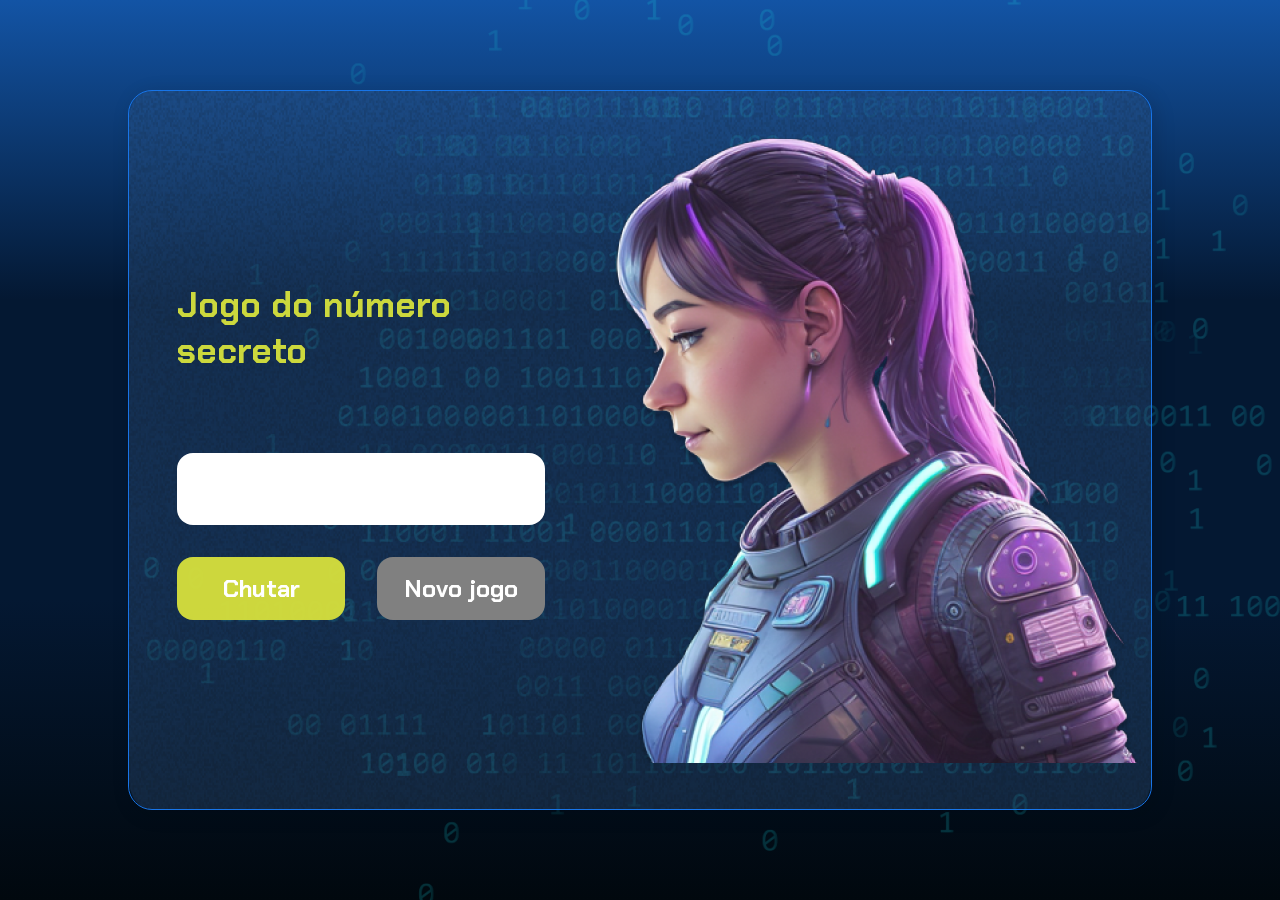
<file: jogo-numero-secreto/index.html>
<!DOCTYPE html>
<html lang="pt-br">

<head>
    <meta charset="UTF-8">
    <meta name="viewport" content="width=device-width, initial-scale=1.0">
    <script src="https://code.responsivevoice.org/responsivevoice.js"></script>
    <link rel="preconnect" href="https://fonts.googleapis.com">
    <link rel="preconnect" href="https://fonts.gstatic.com" crossorigin>
    <link href="https://fonts.googleapis.com/css2?family=Chakra+Petch:wght@700&family=Inter:wght@400;700&display=swap"
        rel="stylesheet">
    <link rel="stylesheet" href="style.css">
    <title>JS Game</title>
</head>

<body>

    <div class="container">
        <div class="container__conteudo">
            <div class="container__informacoes">
                <div class="container__texto">
                    <h1></h1>
                    <p class="texto__paragrafo"></p>
                </div>
                <input type="number" min="1" max="10" class="container__input">
                <div class="chute container__botoes">
                    <button onclick="verificarChute()" class="container__botao1">Chutar</button>
                    <button onclick="reiniciarJogo()" id="reiniciar" class="container__botao" disabled>Novo jogo</button>
                </div>
            </div>
            <img src="./img/ia.png" alt="Uma pessoa olhando para a esquerda" class="container__imagem-pessoa" />
        </div>
    </div>




    <script src="app.js" defer></script>
</body>

</html>
</file>
<file: jogo-numero-secreto/style.css>
* {
    box-sizing: border-box;
    margin: 0;
    padding: 0;
    color: white;
}


body {
    background: linear-gradient(#1354A5 0%, #041832 33.33%, #041832 66.67%, #01080E 100%);
    height: 100vh;
    display: flex;
    align-items: center;
    justify-content: center;
}


body::before {
    background-image: url("img/code.png");
    background-repeat: no-repeat;
    background-position: right;
    content: "";
    display: block;
    position: absolute;
    width: 100%;
    height: 100%;
    opacity: 0.4;
}

.container {
    width: 80%;
    height: 80%;
    display: flex;
    align-items: center;
    justify-content: space-between;
    border-radius: 24px;
    border: 1px solid #1875E8;
    box-shadow: 4px 4px 20px 0px rgba(1, 8, 14, 0.15);
    background-image: url("img/Ruido.png");
    background-size: 100% 100%;
    position: absolute;
}


.container__conteudo {
    display: flex;
    align-items: center;
    
    bottom: 0;
}

.container__informacoes {
    flex: 1;
    padding: 3rem;
}

.container__botao, .container__botao1 {
    border-radius: 16px;
    background: rgba(210, 221, 61, 0.973);
    padding: 16px 24px;
    width: 100%;
    font-size: 24px;
    font-weight: 700;
    border: none;
    margin-top: 2rem;
    margin-bottom: 2rem;
}

.container__botao1:hover {
    background-color: #1875E8;

}

.container__texto {
    margin: 16px 0 16px 0;
    display: flex;
    flex-direction: column;
}

.container__texto-azul {
    color: #1875E8;
}

.container__input {
    width: 100%;
    height: 72px;
    border-radius: 16px;
    background-color: #FFF;
    border: none;
    color: #1875E8;
    padding: 2rem;
    font-size: 24px;
    font-weight: 700;
    font-family: 'Inter', sans-serif;
}



.container__botoes {
    display: flex;
    gap: 2em;
}

h1 {
    margin-top: 5%;
    font-family: 'Chakra Petch', sans-serif;
    font-size: 35px;
    padding-bottom: 3rem;
    color: rgba(210, 221, 61, 0.973);
}

p,
button {
    font-family: 'Chakra Petch', sans-serif;
}

.texto__paragrafo {
    font-size: 30px;
    font-weight: 400;
    padding: 0 0 15px 0;
    color: rgba(235, 252, 3, 0.973);
    font-family: 'Chakra Petch', sans-serif;
}

button:disabled {
    background-color: gray;
}

button:not([disabled]):hover {
    background-color: #1875E8;
}

@media screen and (max-width: 1250px) {

    h1 {
        font-size: 35px;
    }

    .container__botao {
        font-size: 16px;
    }


    .texto__paragrafo {
        font-size: 24px;
    }

    .container__imagem-pessoa {
        display: none;
    }

    .container__conteudo {
        display: block;
        position: inherit;
    }

    .container__informacoes {
        padding: 1rem
    }
}
</file>
